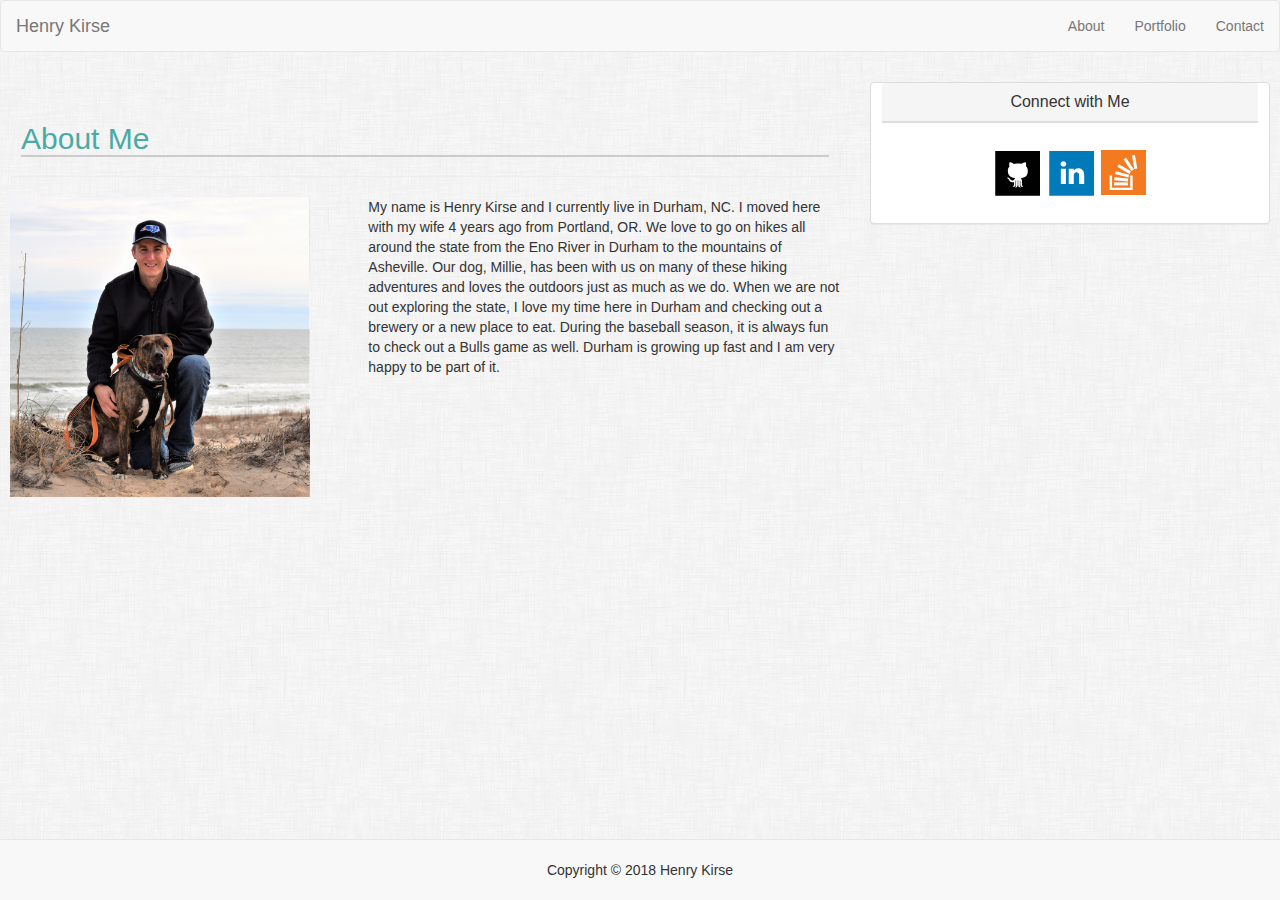
<file: index.html>
<!DOCTYPE html>
<html lang="en-us">

<head>
  <meta charset="UTF-8">
  <title>Bootstrap-Portfolio</title>

  <link rel="stylesheet" href="https://maxcdn.bootstrapcdn.com/bootstrap/3.3.6/css/bootstrap.min.css">
  <!-- <link rel="stylesheet" href="https://maxcdn.bootstrapcdn.com/bootstrap/4.0.0/css/bootstrap.min.css" integrity="sha384-Gn5384xqQ1aoWXA+058RXPxPg6fy4IWvTNh0E263XmFcJlSAwiGgFAW/dAiS6JXm" crossorigin="anonymous"> -->
  <link rel="stylesheet" type="text/css" href=".\assets\css\style.css">
  
</head>
<body>

<!-- Start Header Navigation Bar -->
<nav class="navbar navbar-default">
  <div class="container1">
    <div class="navbar-header">
      <a class="navbar-brand" href=".\index.html">Henry Kirse</a>
    </div>
    <div class="collapse navbar-collapse" id="bs-example-navbar-collapse-1">
      <ul class="nav navbar-nav navbar-right">
        <li><a href=".\index.html">About</a></li>
        <li><a href=".\portfolio.html">Portfolio</a></li>
        <li><a href=".\contact.html">Contact</a></li>
      </ul>
    </div>
  </div>
</nav>

<!-- Start grid 2/3 and 1/3 -->
<div class="container2">
        <div class="row">                
          <div class="col-lg-8">   
              <div class="page-header">         
                <h2>About Me</h2>
              </div>
              <div class="row">
                <div class="col-lg-5">
                <img src=".\assets\images\henry_hw_pic.jpg" width="300" height="300" class="img-fluid" alt="Responsive image"> 
                </div>
                <div class="col-lg-7">
                <p>My name is Henry Kirse and I currently live in Durham, NC.  I moved here with my wife 4 years ago from Portland, OR.  
        We love to go on hikes all around the state from the Eno River in Durham to the mountains of Asheville.
        Our dog, Millie, has been with us on many of these hiking adventures and loves the outdoors just as much as we do.

        When we are not out exploring the state, I love my time here in Durham and checking out a brewery or a new place to eat.  
        During the baseball season, it is always fun to check out a Bulls game as well.  Durham is growing up fast and I am very
        happy to be part of it.
                </p>
                </div>
                </div>
                
          </div>

<!-- Sidebar -->
<div class="col-lg-4">
    <div class="panel panel-default">
        <div class="panel-heading">
          <h3 class="panel-title">Connect with Me</h3>
        </div>
        <div class="panel-body">            

                <div id='socialImages'>
      
                <a href="https://github.com/">
                <img id="Git Hub" src=".\assets\images\github_square_black_107109.svg" 
                width="50" height="50" alt="Git Hub">
                </a>

      
                <a href="https://www.linkedin.com">
                <img id="LinkedIn" src=".\assets\images\linkedin_square_color_107091.svg" 
                width="50" height="50" alt="LinkedIn">
                </a>

                <a href="https://stackoverflow.com/">
                <img id="StackOverflow" src=".\assets\images\overflow_334695.svg" 
                width="45" height="45" alt="Stack Overflow">
                </a>
    
          </div>
                </div>
                </div>
        </div>
</div>
<!--Sticky footer -->
<div class="navbar navbar-default navbar-fixed-bottom">
<div class="container3">

        <div class="row">
          <div class="col-lg-12">
            <div class="fixed-bottom">Copyright © 2018 Henry Kirse
            </div>
          </div>
        </div>
</div>
</div>


</body>
</html>
</file>
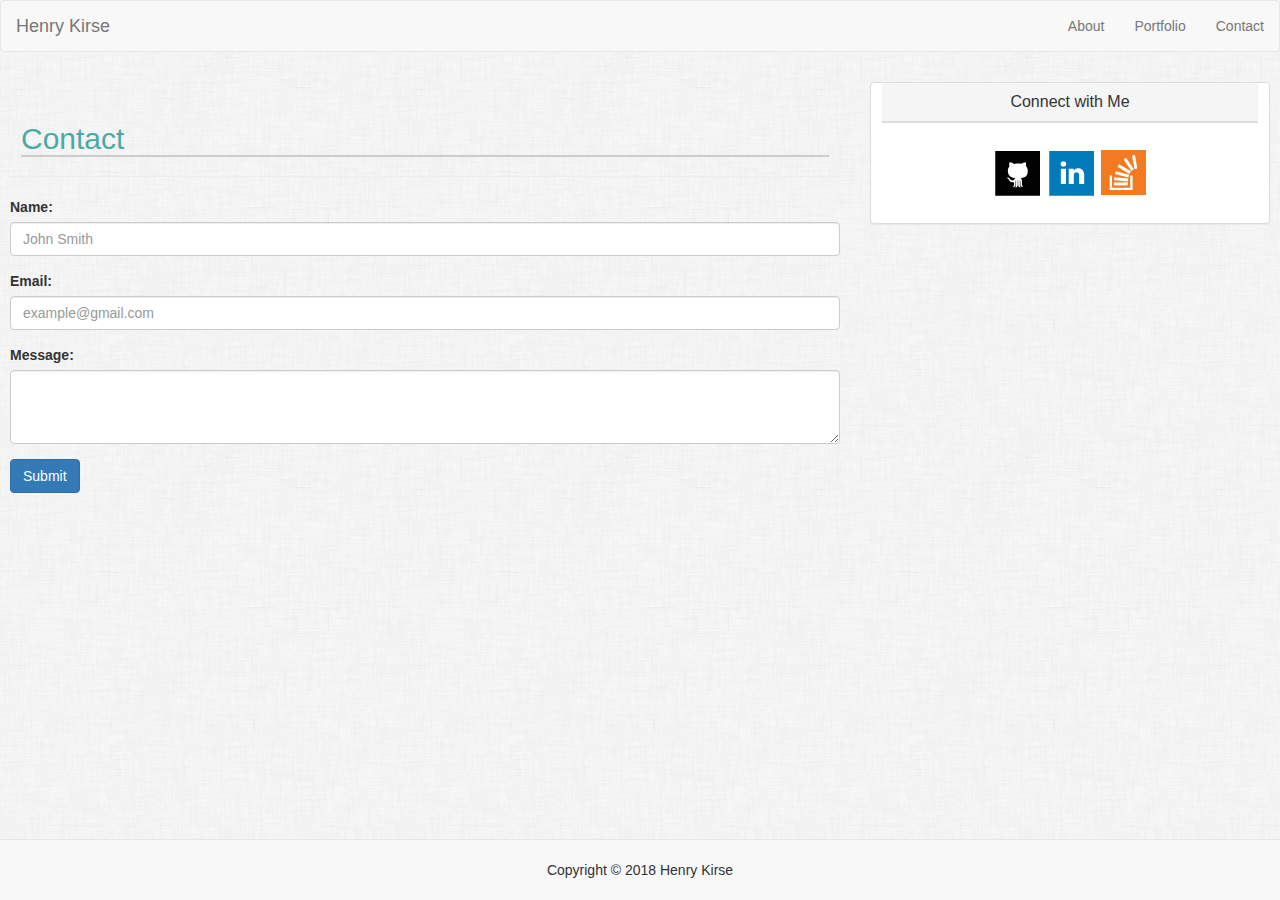
<file: contact.html>
<!DOCTYPE html>
<html lang="en-us">

<head>
  <meta charset="UTF-8">
  <title>Bootstrap-Portfolio</title>

  <link rel="stylesheet" href="https://maxcdn.bootstrapcdn.com/bootstrap/3.3.6/css/bootstrap.min.css">
  <!-- <link rel="stylesheet" href="https://maxcdn.bootstrapcdn.com/bootstrap/4.0.0/css/bootstrap.min.css" integrity="sha384-Gn5384xqQ1aoWXA+058RXPxPg6fy4IWvTNh0E263XmFcJlSAwiGgFAW/dAiS6JXm" crossorigin="anonymous"> -->
  <link rel="stylesheet" type="text/css" href=".\assets\css\style.css">
  
</head>
<body>

<!-- Start Header Navigation Bar -->
<nav class="navbar navbar-default">
    <div class="container1">
      <div class="navbar-header">
        <a class="navbar-brand" href=".\index.html">Henry Kirse</a>
      </div>
      <div class="collapse navbar-collapse" id="bs-example-navbar-collapse-1">
        <ul class="nav navbar-nav navbar-right">
          <li><a href=".\index.html">About</a></li>
          <li><a href=".\portfolio.html">Portfolio</a></li>
          <li><a href=".\contact.html">Contact</a></li>
        </ul>
      </div>
    </div>
  </nav>

<!-- Start grid 2/3 and 1/3 -->
<div class="container2">
        <div class="row">                
          <div class="col-lg-8">
            <div class="page-header">
              <h2>Contact</h2>
              </div>
              <form action="/action_page.php">
                <div class="form-group">
                  <label for="email">Name:</label>
                  <input type="email" class="form-control" id="email" placeholder="John Smith">
                </div>
                <div class="form-group">
                  <label for="pwd">Email:</label>
                  <input type="password" class="form-control" id="pwd" placeholder="example@gmail.com">
                </div>
                <div class="form-group">
                    <label for="exampleFormControlTextarea1">Message:</label>
                    <textarea class="form-control" id="exampleFormControlTextarea1" rows="3"></textarea>
                  </div>                
                  <button type="submit" class="btn btn-primary">Submit</button>
              </form>

          </div>

<!-- Sidebar -->
<div class="col-lg-4">
    <div class="panel panel-default">
        <div class="panel-heading">
          <h3 class="panel-title">Connect with Me</h3>
        </div>
        <div class="panel-body">            

                <div id='socialImages'>
      
                <a href="https://github.com/">
                <img id="Git Hub" src=".\assets\images\github_square_black_107109.svg" 
                width="50" height="50" alt="Git Hub">
                </a>

      
                <a href="https://www.linkedin.com">
                <img id="LinkedIn" src=".\assets\images\linkedin_square_color_107091.svg" 
                width="50" height="50" alt="LinkedIn">
                </a>

                <a href="https://stackoverflow.com/">
                <img id="StackOverflow" src=".\assets\images\overflow_334695.svg" 
                width="45" height="45" alt="Stack Overflow">
                </a>
    
          </div>
                </div>
                </div>
        </div>
</div>
<!--Sticky footer -->
<div class="navbar navbar-default navbar-fixed-bottom">
    <div class="container3">
    
            <div class="row">
              <div class="col-lg-12">
                <div class="fixed-bottom">Copyright © 2018 Henry Kirse
                </div>
              </div>
            </div>
    </div>
    </div>


</body>
</html>
</file>
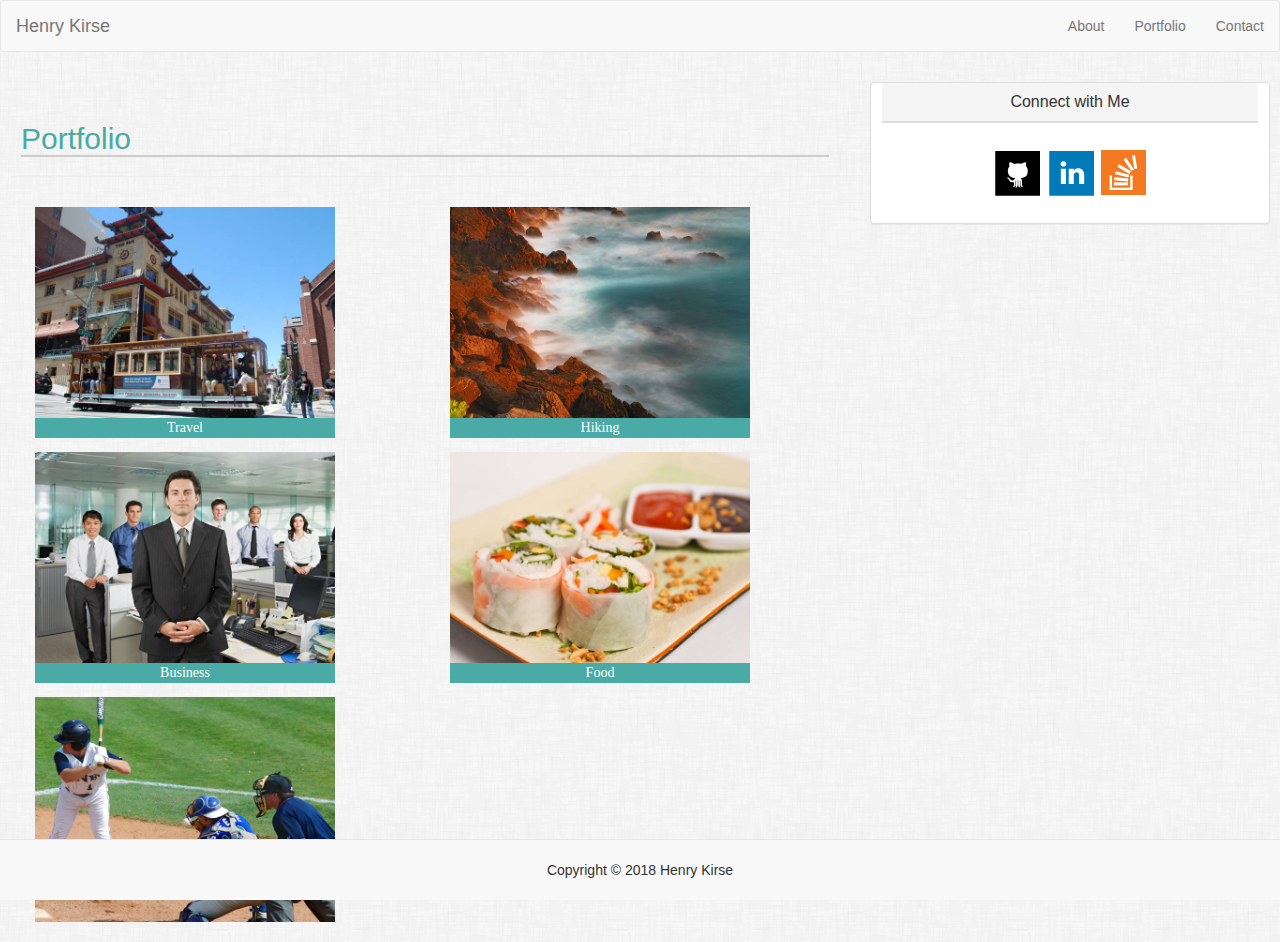
<file: portfolio.html>
<!DOCTYPE html>
<html lang="en-us">

<head>
  <meta charset="UTF-8">
  <title>Bootstrap-Portfolio</title>

  <link rel="stylesheet" href="https://maxcdn.bootstrapcdn.com/bootstrap/3.3.6/css/bootstrap.min.css">
  <!--<link rel="stylesheet" href="https://maxcdn.bootstrapcdn.com/bootstrap/4.0.0/css/bootstrap.min.css" integrity="sha384-Gn5384xqQ1aoWXA+058RXPxPg6fy4IWvTNh0E263XmFcJlSAwiGgFAW/dAiS6JXm" crossorigin="anonymous"> -->
  <link rel="stylesheet" type="text/css" href=".\assets\css\style.css">
  
</head>
<body>

<!-- Start Header Navigation Bar -->
<nav class="navbar navbar-default">
    <div class="container1">
      <div class="navbar-header">
        <a class="navbar-brand" href=".\index.html">Henry Kirse</a>
      </div>
      <div class="collapse navbar-collapse" id="bs-example-navbar-collapse-1">
        <ul class="nav navbar-nav navbar-right">
          <li><a href=".\index.html">About</a></li>
          <li><a href=".\portfolio.html">Portfolio</a></li>
          <li><a href=".\contact.html">Contact</a></li>
        </ul>
      </div>
    </div>
  </nav>

<!-- Start grid 2/3 and 1/3 -->
<div class="container2">
        <div class="row">                
          <div class="col-lg-8">
            <div class="page-header">
              <h2>Portfolio</h2>
            </div>
          
<!--Travel -->
              <div class="col-lg-6">
              
                    <div class="float-lg-left">
                    <img class="img-responsive" src=".\assets\images\city_placeholder.jpg" width="300" height="200" alt="city picture">
                    <div class="card-img-overlay">                    
                      <div class="Traveltext">Travel</div>
                    </div>
                    </div>
                  
                  
          </div>
<!--Hiking -->
          
            <div class="col-lg-6">
              
                    <div class="float-lg-right">
                    <img class="img-responsive" src=".\assets\images\nature_placeholder.jpg" width="300" height="200" alt="city picture">
                    <div class="card-img-overlay">                    
                        <div class="Hikingtext">Hiking</div>
                    </div>
                    
                    
                </div>
            </div>

<!--Business -->
<div class="col-lg-6">

    <div class="float-lg-left">
        <img class="img-responsive" src=".\assets\images\business_placeholder.jpg" width="300" height="200" alt="city picture">
        <div class="card-img-overlay">
            <div class="Businesstext">Business</div>
    </div>
    </div>
</div>

<!-- Food -->
<div class="col-lg-6">

    <div class="float-lg-right">
        <img class="img-responsive" src=".\assets\images\food_placeholder.jpg" width="300" height="200" alt="city picture">
        <div class="card-img-overlay">
            <div class="Foodtext">Food</div>
    </div>
    </div>
    
</div>

<!-- Sports -->
<div class="col-lg-6">

    <div class="float-lg-left">
        <img class="img-responsive" src=".\assets\images\sport_placeholder.jpg" width="300" height="200" alt="city picture">
        <div class="card-img-overlay">
            <div class="Sportstext">Sports</div>
    </div>
    </div>
    </div>

                  
          </div>
<!-- Sidebar -->
<div class="col-lg-4">
    <div class="panel panel-default">
        <div class="panel-heading">
          <h3 class="panel-title">Connect with Me</h3>
        </div>
        <div class="panel-body">            

                <div id='socialImages'>
      
                <a href="https://github.com/">
                <img id="Git Hub" src=".\assets\images\github_square_black_107109.svg" 
                width="50" height="50" alt="Git Hub">
                </a>

      
                <a href="https://www.linkedin.com">
                <img id="LinkedIn" src=".\assets\images\linkedin_square_color_107091.svg" 
                width="50" height="50" alt="LinkedIn">
                </a>

                <a href="https://stackoverflow.com/">
                <img id="StackOverflow" src=".\assets\images\overflow_334695.svg" 
                width="45" height="45" alt="Stack Overflow">
                </a>
    
          </div>
                </div>
                </div>
        </div>
</div>
<!--Sticky footer -->
<div class="navbar navbar-default navbar-fixed-bottom">
    <div class="container3">
    
            <div class="row">
              <div class="col-lg-12">
                <div class="fixed-bottom">Copyright © 2018 Henry Kirse
                </div>
              </div>
            </div>
    </div>
    </div>


</body>
</html>
</file>
